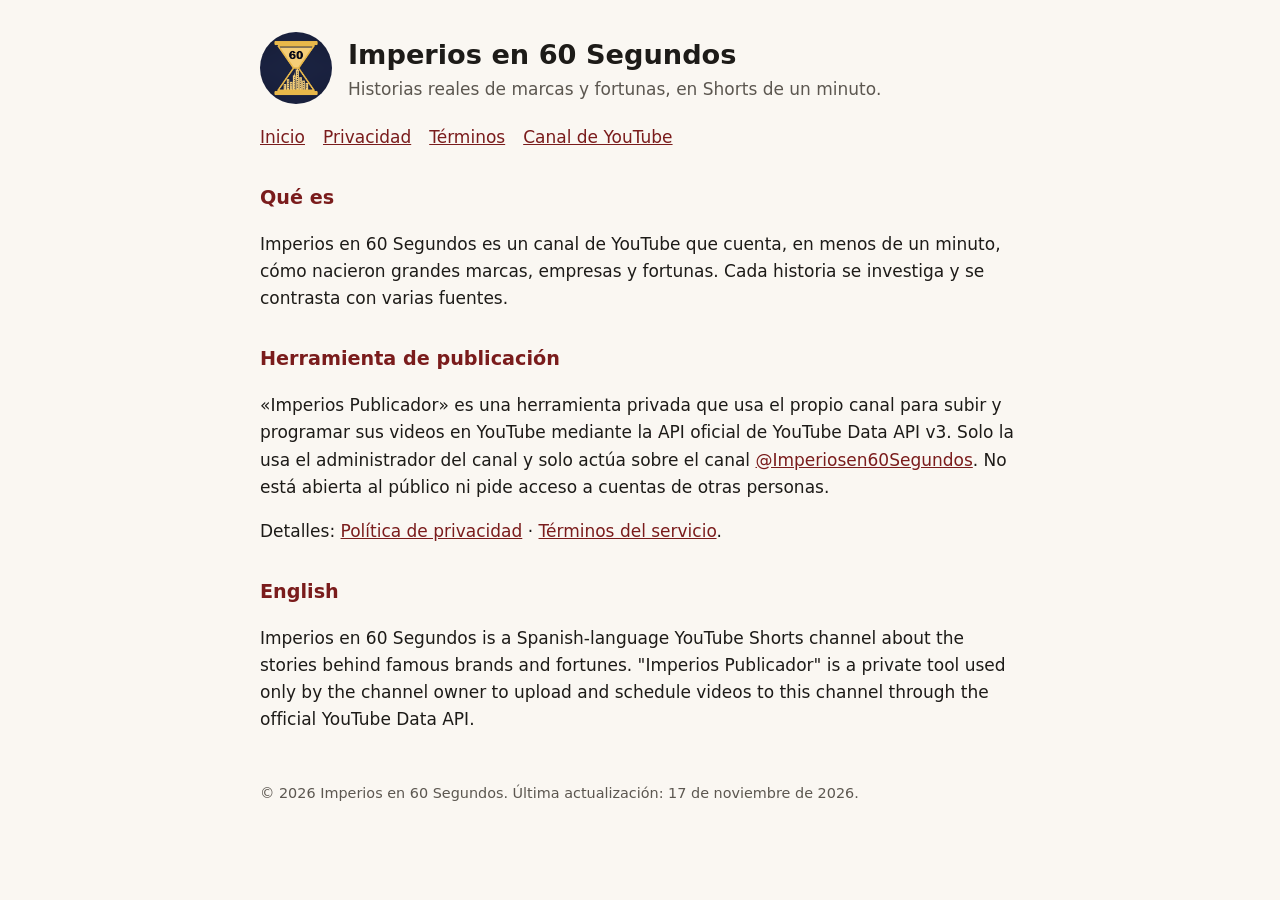
<file: index.html>
<!doctype html><html lang="es"><head><meta charset="utf-8"><meta name="viewport" content="width=device-width,initial-scale=1"><link rel="stylesheet" href="estilo.css"><link rel="icon" href="logo.png"><title>Imperios en 60 Segundos</title></head><body><main>
<header><img src="logo.png" alt="Logo"><div><h1>Imperios en 60 Segundos</h1><span class="mut">Historias reales de marcas y fortunas, en Shorts de un minuto.</span></div></header>
<nav><a href="index.html">Inicio</a><a href="privacidad.html">Privacidad</a><a href="terminos.html">Términos</a><a href="https://www.youtube.com/@Imperiosen60Segundos">Canal de YouTube</a></nav>
<h2>Qué es</h2>
<p>Imperios en 60 Segundos es un canal de YouTube que cuenta, en menos de un minuto, cómo nacieron grandes marcas, empresas y fortunas. Cada historia se investiga y se contrasta con varias fuentes.</p>
<h2>Herramienta de publicación</h2>
<p>«Imperios Publicador» es una herramienta privada que usa el propio canal para subir y programar sus videos en YouTube mediante la API oficial de YouTube Data API v3. Solo la usa el administrador del canal y solo actúa sobre el canal <a href="https://www.youtube.com/@Imperiosen60Segundos">@Imperiosen60Segundos</a>. No está abierta al público ni pide acceso a cuentas de otras personas.</p>
<p>Detalles: <a href="privacidad.html">Política de privacidad</a> · <a href="terminos.html">Términos del servicio</a>.</p>
<h2>English</h2>
<p>Imperios en 60 Segundos is a Spanish-language YouTube Shorts channel about the stories behind famous brands and fortunes. "Imperios Publicador" is a private tool used only by the channel owner to upload and schedule videos to this channel through the official YouTube Data API.</p>
<footer>© 2026 Imperios en 60 Segundos. Última actualización: 17 de noviembre de 2026.</footer></main></body></html>
</file>
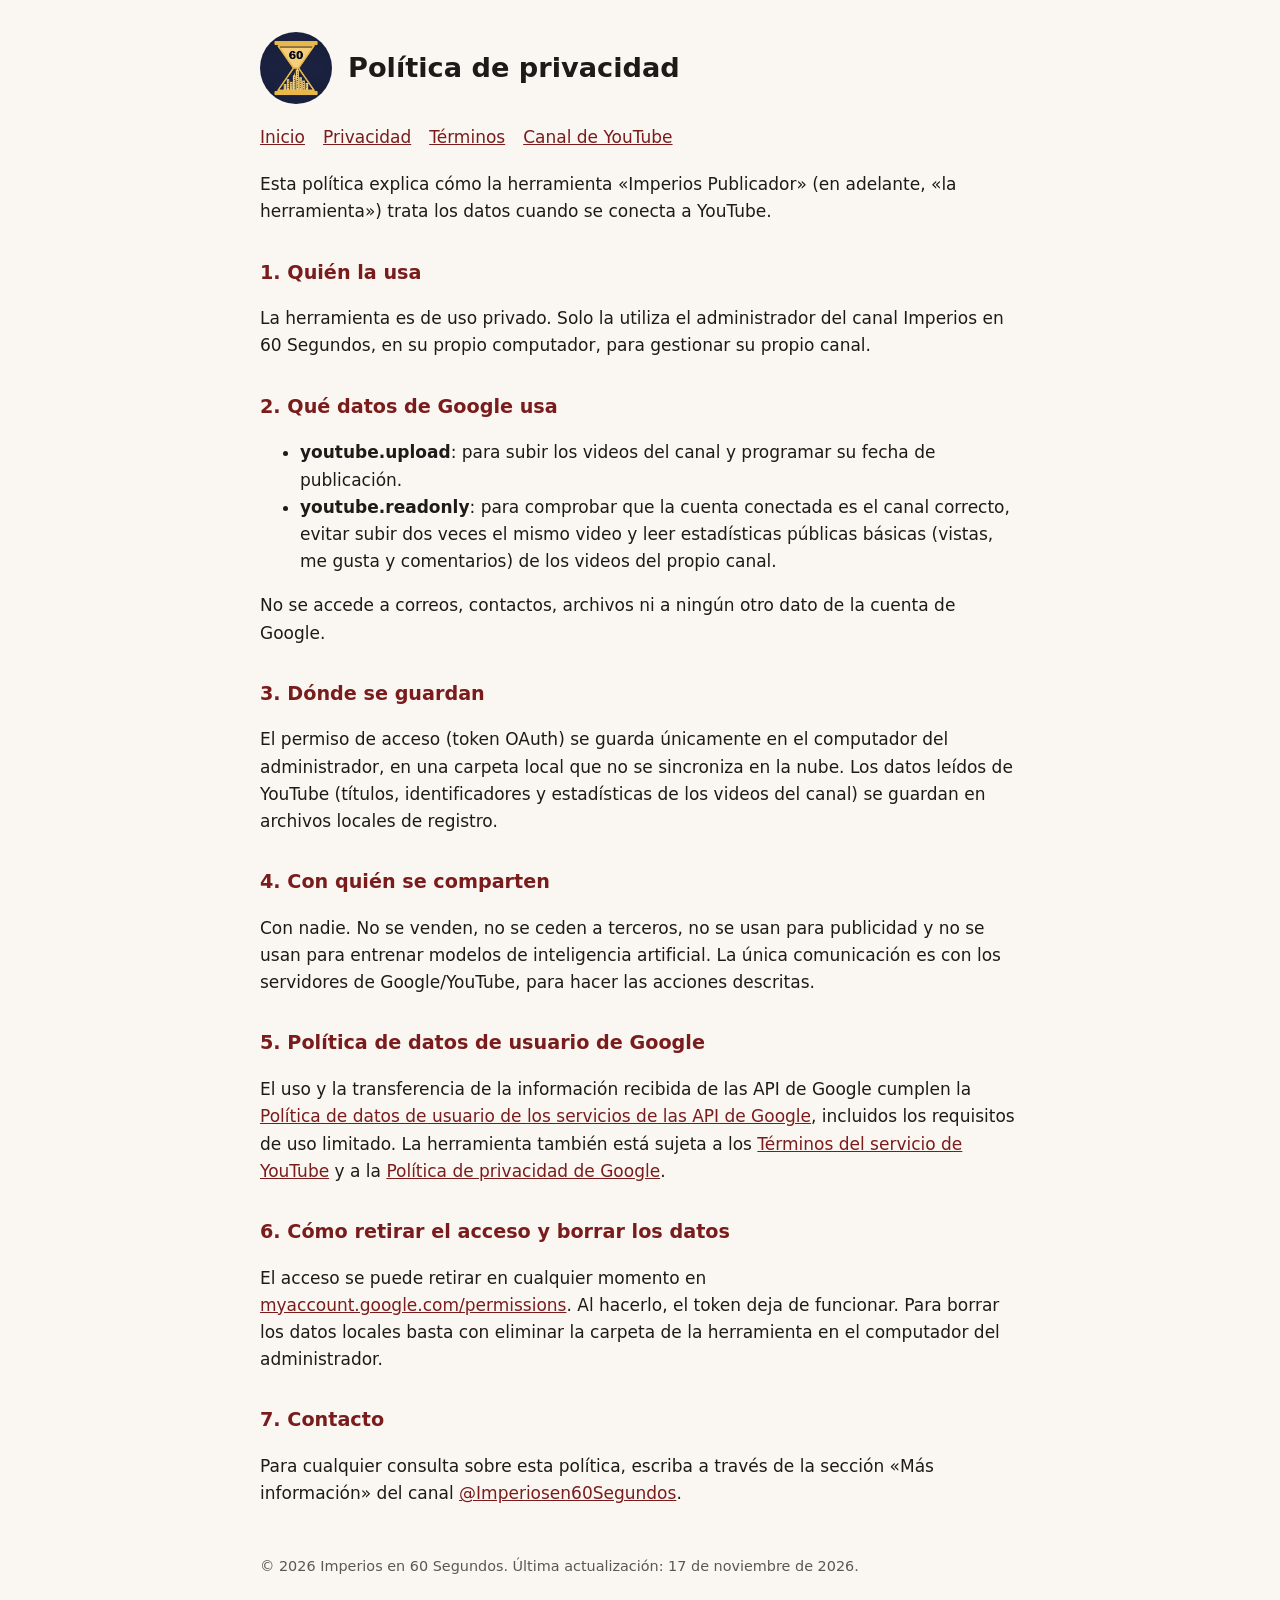
<file: privacidad.html>
<!doctype html><html lang="es"><head><meta charset="utf-8"><meta name="viewport" content="width=device-width,initial-scale=1"><link rel="stylesheet" href="estilo.css"><link rel="icon" href="logo.png"><title>Privacidad · Imperios en 60 Segundos</title></head><body><main>
<header><img src="logo.png" alt="Logo"><h1>Política de privacidad</h1></header>
<nav><a href="index.html">Inicio</a><a href="privacidad.html">Privacidad</a><a href="terminos.html">Términos</a><a href="https://www.youtube.com/@Imperiosen60Segundos">Canal de YouTube</a></nav>
<p>Esta política explica cómo la herramienta «Imperios Publicador» (en adelante, «la herramienta») trata los datos cuando se conecta a YouTube.</p>
<h2>1. Quién la usa</h2>
<p>La herramienta es de uso privado. Solo la utiliza el administrador del canal Imperios en 60 Segundos, en su propio computador, para gestionar su propio canal.</p>
<h2>2. Qué datos de Google usa</h2>
<ul>
<li><b>youtube.upload</b>: para subir los videos del canal y programar su fecha de publicación.</li>
<li><b>youtube.readonly</b>: para comprobar que la cuenta conectada es el canal correcto, evitar subir dos veces el mismo video y leer estadísticas públicas básicas (vistas, me gusta y comentarios) de los videos del propio canal.</li>
</ul>
<p>No se accede a correos, contactos, archivos ni a ningún otro dato de la cuenta de Google.</p>
<h2>3. Dónde se guardan</h2>
<p>El permiso de acceso (token OAuth) se guarda únicamente en el computador del administrador, en una carpeta local que no se sincroniza en la nube. Los datos leídos de YouTube (títulos, identificadores y estadísticas de los videos del canal) se guardan en archivos locales de registro.</p>
<h2>4. Con quién se comparten</h2>
<p>Con nadie. No se venden, no se ceden a terceros, no se usan para publicidad y no se usan para entrenar modelos de inteligencia artificial. La única comunicación es con los servidores de Google/YouTube, para hacer las acciones descritas.</p>
<h2>5. Política de datos de usuario de Google</h2>
<p>El uso y la transferencia de la información recibida de las API de Google cumplen la <a href="https://developers.google.com/terms/api-services-user-data-policy">Política de datos de usuario de los servicios de las API de Google</a>, incluidos los requisitos de uso limitado. La herramienta también está sujeta a los <a href="https://www.youtube.com/t/terms">Términos del servicio de YouTube</a> y a la <a href="https://policies.google.com/privacy">Política de privacidad de Google</a>.</p>
<h2>6. Cómo retirar el acceso y borrar los datos</h2>
<p>El acceso se puede retirar en cualquier momento en <a href="https://myaccount.google.com/permissions">myaccount.google.com/permissions</a>. Al hacerlo, el token deja de funcionar. Para borrar los datos locales basta con eliminar la carpeta de la herramienta en el computador del administrador.</p>
<h2>7. Contacto</h2>
<p>Para cualquier consulta sobre esta política, escriba a través de la sección «Más información» del canal <a href="https://www.youtube.com/@Imperiosen60Segundos">@Imperiosen60Segundos</a>.</p>
<footer>© 2026 Imperios en 60 Segundos. Última actualización: 17 de noviembre de 2026.</footer></main></body></html>
</file>
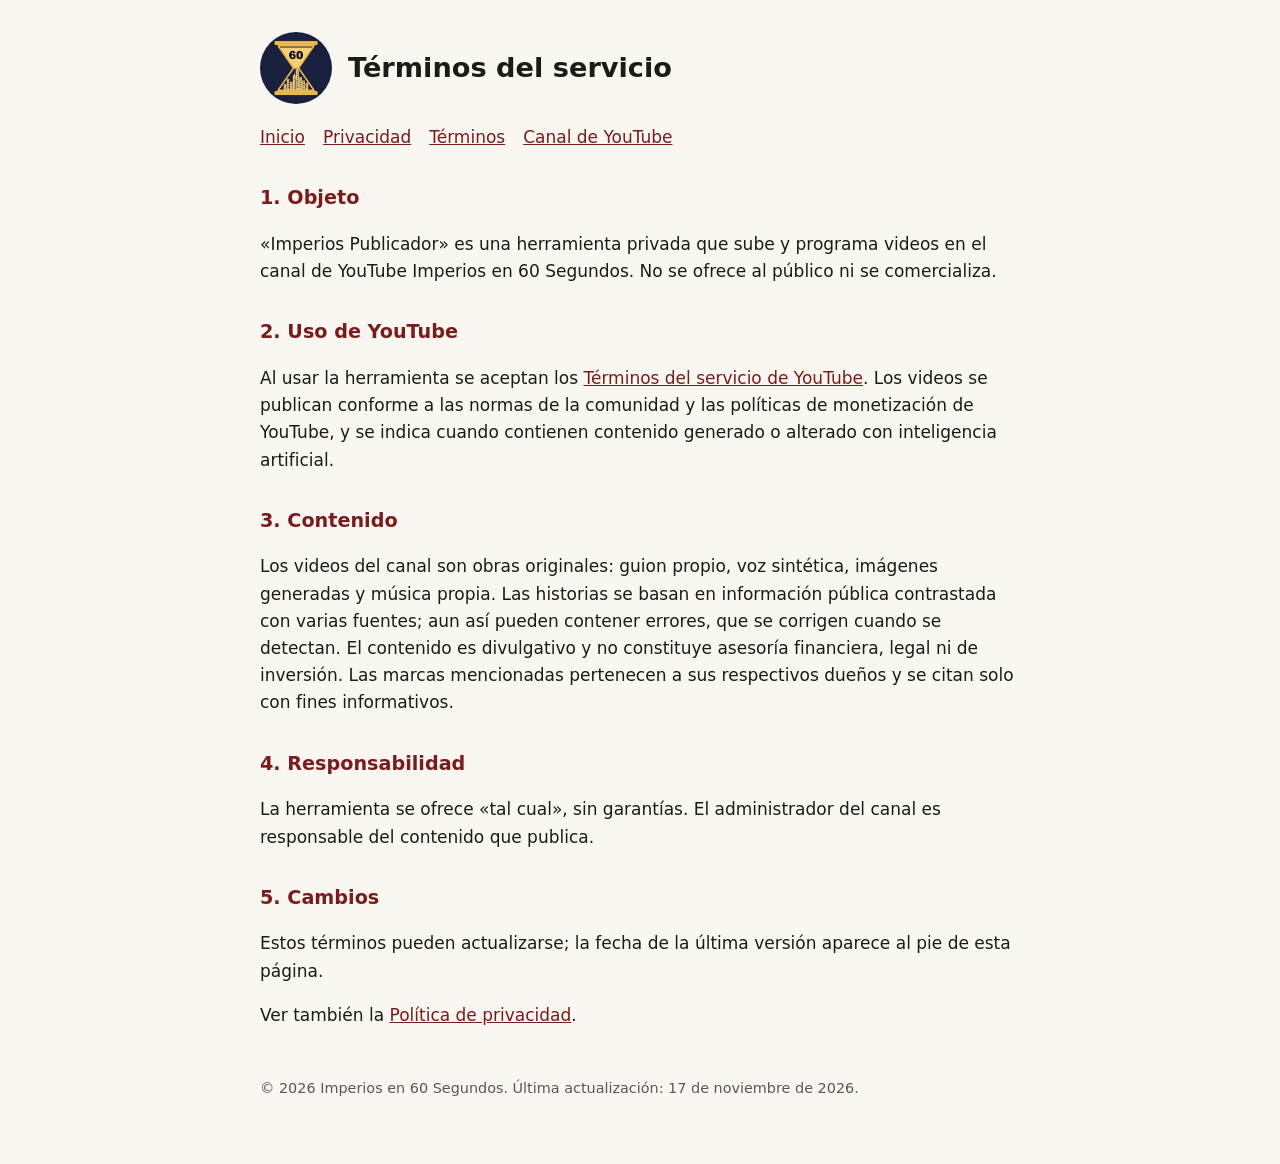
<file: terminos.html>
<!doctype html><html lang="es"><head><meta charset="utf-8"><meta name="viewport" content="width=device-width,initial-scale=1"><link rel="stylesheet" href="estilo.css"><link rel="icon" href="logo.png"><title>Términos · Imperios en 60 Segundos</title></head><body><main>
<header><img src="logo.png" alt="Logo"><h1>Términos del servicio</h1></header>
<nav><a href="index.html">Inicio</a><a href="privacidad.html">Privacidad</a><a href="terminos.html">Términos</a><a href="https://www.youtube.com/@Imperiosen60Segundos">Canal de YouTube</a></nav>
<h2>1. Objeto</h2>
<p>«Imperios Publicador» es una herramienta privada que sube y programa videos en el canal de YouTube Imperios en 60 Segundos. No se ofrece al público ni se comercializa.</p>
<h2>2. Uso de YouTube</h2>
<p>Al usar la herramienta se aceptan los <a href="https://www.youtube.com/t/terms">Términos del servicio de YouTube</a>. Los videos se publican conforme a las normas de la comunidad y las políticas de monetización de YouTube, y se indica cuando contienen contenido generado o alterado con inteligencia artificial.</p>
<h2>3. Contenido</h2>
<p>Los videos del canal son obras originales: guion propio, voz sintética, imágenes generadas y música propia. Las historias se basan en información pública contrastada con varias fuentes; aun así pueden contener errores, que se corrigen cuando se detectan. El contenido es divulgativo y no constituye asesoría financiera, legal ni de inversión. Las marcas mencionadas pertenecen a sus respectivos dueños y se citan solo con fines informativos.</p>
<h2>4. Responsabilidad</h2>
<p>La herramienta se ofrece «tal cual», sin garantías. El administrador del canal es responsable del contenido que publica.</p>
<h2>5. Cambios</h2>
<p>Estos términos pueden actualizarse; la fecha de la última versión aparece al pie de esta página.</p>
<p>Ver también la <a href="privacidad.html">Política de privacidad</a>.</p>
<footer>© 2026 Imperios en 60 Segundos. Última actualización: 17 de noviembre de 2026.</footer></main></body></html>
</file>
<file: estilo.css>
:root{--bg:#faf7f2;--fg:#1d1b18;--acc:#7a1c1c;--mut:#5c5750}
@media (prefers-color-scheme:dark){:root{--bg:#141210;--fg:#efe9e1;--acc:#e0b04a;--mut:#a8a096}}
body{margin:0;background:var(--bg);color:var(--fg);font:17px/1.6 system-ui,Segoe UI,Arial,sans-serif}
main{max-width:760px;margin:0 auto;padding:32px 16px 64px}
header{display:flex;align-items:center;gap:16px}
header img{width:72px;height:72px;border-radius:50%}
h1{margin:0;font-size:1.7rem}h2{margin-top:2rem;font-size:1.2rem;color:var(--acc)}
a{color:var(--acc)}nav{margin:20px 0;display:flex;gap:18px;flex-wrap:wrap}
small,.mut{color:var(--mut)}footer{margin-top:48px;font-size:.9rem;color:var(--mut)}
</file>
